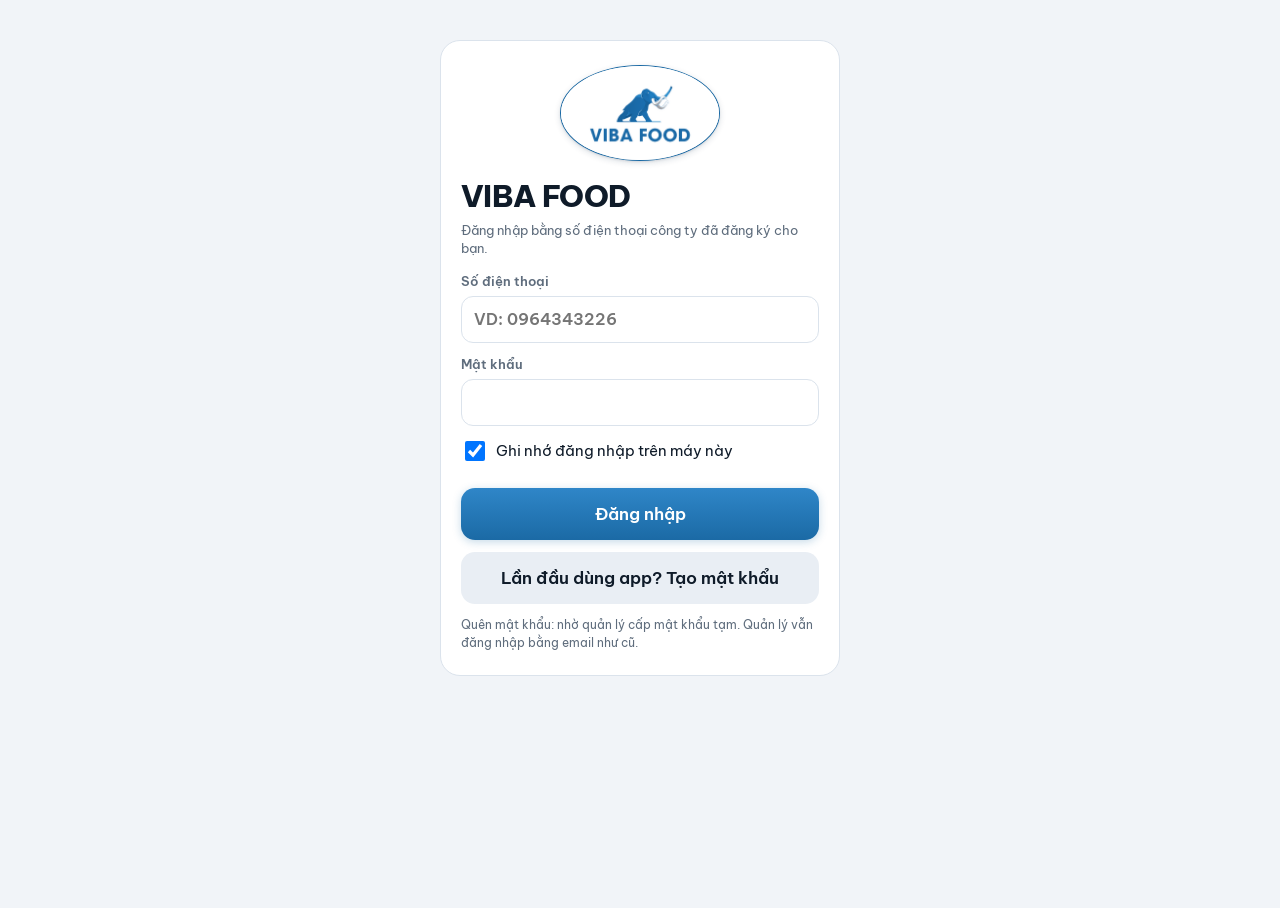
<file: index.html>
<!doctype html><html lang="vi"><head><meta charset="utf-8"><meta name="viewport" content="width=device-width,initial-scale=1,maximum-scale=1,user-scalable=no,viewport-fit=cover">
<meta name="apple-mobile-web-app-capable" content="yes"><meta name="mobile-web-app-capable" content="yes"><meta name="apple-mobile-web-app-title" content="VIBA FOOD"><meta name="theme-color" content="#1b6aa5">
<title>VIBA FOOD</title><link rel="preconnect" href="https://fonts.googleapis.com"><link rel="stylesheet" href="https://fonts.googleapis.com/css2?family=Be+Vietnam+Pro:wght@400;500;600;700;800&display=swap">
<link rel="stylesheet" href="app.css?v=122"><link rel="icon" href="favicon.png"><link rel="apple-touch-icon" href="icon.png"><link rel="manifest" href="manifest-index.json"><meta name="theme-color" content="#1b6aa5">
</head><body><div class="wrap" style="padding-bottom:40px"><div class="brandbar"><img src="logo2.png" alt="VIBA FOOD"></div>
<div id="go" style="text-align:center;padding:80px 10px"><div style="font-size:44px">⏳</div><h1 class="big" style="font-size:24px">Đang mở app của bạn…</h1><div class="muted" id="goWho"></div></div></div>
<script>window.APP_MODE="home";</script><script src="config.js?v=122"></script><script src="gas-shim.js?v=152"></script>
<script>/* v137: trang chủ tự đưa mỗi người về đúng app của vị trí mình (đã đăng nhập hoặc vừa đăng nhập xong), không hiện danh sách app */
(async()=>{const P={admin:'quanly.html',sale:'sale.html',ship:'ship.html',kho:'kho.html',sx:'sanxuat.html',view:'xem.html',ketoan:'quanly.html',ketoantt:'quanly.html'},N={admin:'Quản lý',sale:'Bán hàng',ship:'Giao hàng',kho:'Thủ kho',sx:'Sản xuất',view:'Chỉ xem',ketoan:'Kế toán',ketoantt:'Kế toán trưởng'};
let c=window.claude;for(let i=0;i<200&&!(c&&c.use);i++){await new Promise(r=>setTimeout(r,100));c=window.claude}
if(!c||!c.use){document.getElementById('goWho').textContent='Không kết nối được máy chủ. Kiểm tra mạng rồi tải lại trang.';return}
const db=await c.use('db');let me=null;for(let i=0;i<600&&!(me=window.vibaErp&&vibaErp.me());i++)await new Promise(r=>setTimeout(r,100));if(!me)return;
let role='admin',name='';if(!me.owner){try{const st=(await db.doc('staff/'+me.uid).get()).data()||{};role=st.active===false?'':st.role;name=st.name||''}catch(e){role=''}}
if(!P[role]){document.getElementById('goWho').innerHTML='Tài khoản chưa được phân quyền. Báo quản lý để được cấp quyền.';return}
document.getElementById('goWho').textContent=N[role]+(name?' · '+name:'');location.replace(P[role])})();</script></body></html>
</file>
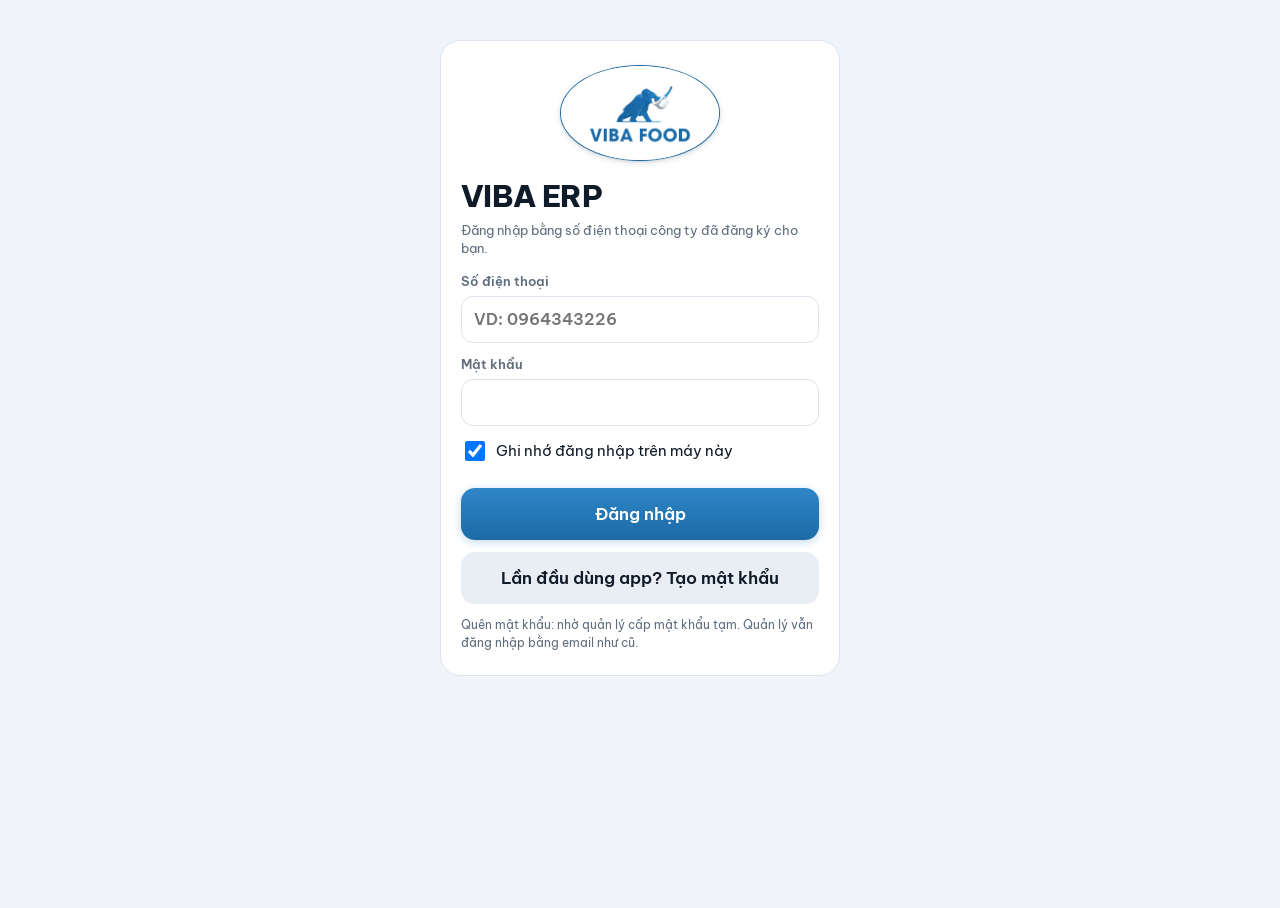
<file: erp.html>
<!doctype html><html lang="vi"><head><meta charset="utf-8"><meta name="viewport" content="width=device-width,initial-scale=1,viewport-fit=cover">
<meta name="theme-color" content="#1B69A3"><meta name="apple-mobile-web-app-capable" content="yes"><meta name="apple-mobile-web-app-title" content="VIBA ERP"><title>VIBA ERP</title>
<link rel="stylesheet" href="https://fonts.googleapis.com/css2?family=Be+Vietnam+Pro:wght@400;500;600;700;800&display=swap">
<link rel="stylesheet" href="app.css?v=151"><link rel="icon" href="favicon.png"><link rel="apple-touch-icon" href="icon.png">
<style>
.tb{display:flex;gap:6px;overflow-x:auto;margin:10px 0;padding-bottom:2px}.tb button{flex:none;border:1.5px solid var(--line);border-radius:999px;padding:8px 13px;background:var(--card);font:600 14px inherit;font-family:inherit;color:var(--fg);cursor:pointer}
.tb button.on{border-color:#1B69A3;background:#E8F1F8;color:#1B69A3}.tb.sm button{font-size:12.5px;padding:5px 10px}
.card{background:var(--card);border:1px solid var(--line);border-radius:14px;padding:12px;margin-bottom:10px}.card label{display:block;font-size:13px;font-weight:600;margin-bottom:10px}
.card label input,.card label select{display:block;width:100%;margin-top:4px;font-size:16px}.g2{display:grid;grid-template-columns:1fr 1fr;gap:8px}
.sec{font-size:12px;font-weight:700;color:var(--muted);text-transform:uppercase;margin:6px 2px}
.ln{display:grid;grid-template-columns:1.4fr .7fr 1fr .9fr 30px;gap:5px;align-items:center;margin-bottom:6px}.ln input{font-size:15px;min-width:0}.ln b{font-size:13px;text-align:right}
.x{border:0;background:none;color:#c0392b;font-size:16px;cursor:pointer}.add{width:100%;border:2px dashed #1B69A3;color:#1B69A3;background:none;border-radius:10px;padding:8px;font:700 14px inherit;font-family:inherit;margin:4px 0 10px}
.tot{text-align:right;margin-bottom:10px}.b2{border:0;border-radius:10px;padding:11px;font:700 15px inherit;font-family:inherit;background:#1B69A3;color:#fff;cursor:pointer;width:100%}.b2.g{background:var(--sunk);color:var(--fg)}
.chip{color:#fff;font-size:11px;font-weight:700;border-radius:999px;padding:2px 8px;vertical-align:middle}.mut{color:var(--muted);font-size:12.5px}.dh{cursor:pointer}
.acts{display:flex;flex-wrap:wrap;gap:6px;margin-top:8px}.acts button{border:1.5px solid var(--line);background:var(--card);border-radius:9px;padding:6px 11px;font:600 13px inherit;font-family:inherit;cursor:pointer;color:var(--fg)}
.acts .ok{background:#1f8a52;border-color:#1f8a52;color:#fff}.acts .dg{color:#c0392b}
table.lt{width:100%;border-collapse:collapse;font-size:13px;margin-top:6px}table.lt td,table.lt th{border-top:1px solid var(--line);padding:5px 4px;text-align:left}table.lt th{color:var(--muted);font-weight:600}
.stp{display:flex;justify-content:space-between;margin:8px 0}.stp>div{display:flex;flex-direction:column;align-items:center;gap:2px;font-size:13px;min-width:70px;text-align:center}.dot{width:22px;height:22px;border-radius:50%;background:#1f8a52;color:#fff;font-weight:800;display:flex;align-items:center;justify-content:center;font-size:12px}.dot.a{background:#1B69A3}.dot.n{background:#cfd8e2;color:#5f6d7d}
@media(max-width:520px){.ln{grid-template-columns:1fr .6fr .9fr 26px}.ln b{display:none}}
</style></head><body>
<div class="wrap" id="wrap" style="max-width:900px">
  <div class="brandbar"><a href="./" title="Về app chính" style="display:flex;align-items:center;gap:8px;text-decoration:none"><img src="logo2.png" alt="VIBA FOOD"><span class="btn sm">← Về app</span></a><span class="tag">ERP · Chứng từ & Kho</span></div>
  <main id="view"><div class="chip" style="background:#888">Đang kết nối…</div></main>
</div>
<div id="toast" hidden></div>
<script>window.APP_MODE="erp";</script><script src="config.js?v=151"></script><script src="gas-shim.js?v=152"></script><script src="qr.js?v=1"></script><script src="erp.js?v=7"></script><script>/* v136: "Về app" đưa về đúng trang của vị trí, không về trang Chọn ứng dụng */(function(){let P=null;const go=async()=>{for(let i=0;i<80&&!(window.vibaErp&&vibaErp.me()&&window.claude);i++)await new Promise(r=>setTimeout(r,150));const me=window.vibaErp&&vibaErp.me();if(!me)return;if(me.owner){P='quanly.html';return}try{const db=await claude.use('db');const st=(await db.doc('staff/'+me.uid).get()).data()||{};P={sale:'sale.html',ship:'ship.html',kho:'kho.html',sx:'sanxuat.html',view:'xem.html'}[st.role]||null}catch(e){}};go();document.addEventListener('click',e=>{const a=e.target.closest('a');if(!a)return;const h=a.getAttribute('href');if(h==='./'||h==='index.html'||h==='/viba-app/'){e.preventDefault();location.href=P||(history.length>1?'javascript:history.back()':'./');if(!P&&history.length>1)history.back()}},true)})();</script></body></html>
</file>
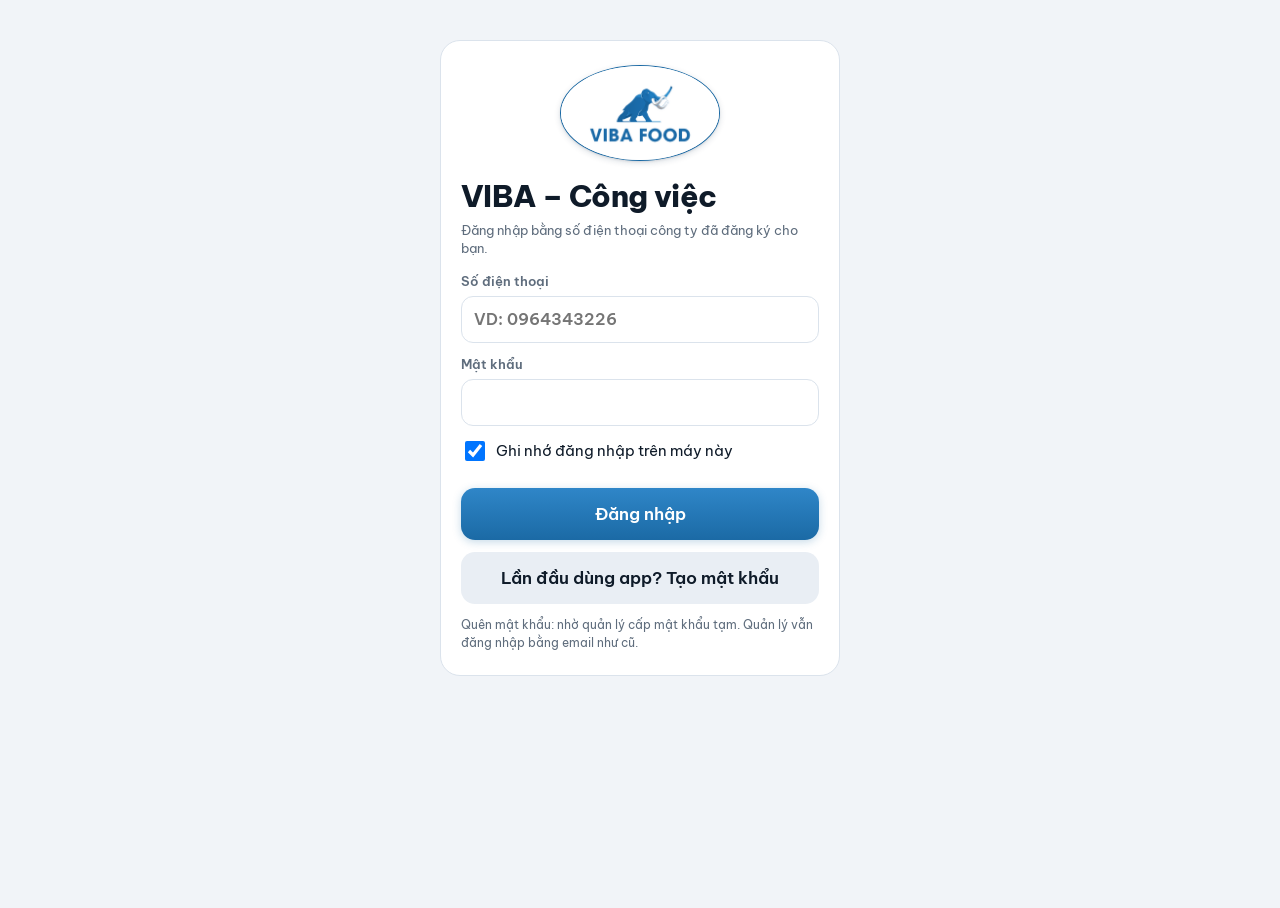
<file: viec.html>
<!doctype html><html lang="vi"><head><meta charset="utf-8"><meta name="viewport" content="width=device-width,initial-scale=1,viewport-fit=cover">
<meta name="theme-color" content="#1B69A3"><meta name="apple-mobile-web-app-capable" content="yes"><meta name="apple-mobile-web-app-title" content="VIBA Việc"><title>VIBA – Công việc</title>
<link rel="stylesheet" href="https://fonts.googleapis.com/css2?family=Be+Vietnam+Pro:wght@400;500;600;700;800&display=swap">
<link rel="stylesheet" href="app.css?v=151"><link rel="icon" href="favicon.png"><link rel="apple-touch-icon" href="icon.png">
<style>
.tb{display:flex;gap:6px;overflow-x:auto;margin:10px 0;padding-bottom:2px}.tb button{flex:none;border:1.5px solid var(--line);border-radius:999px;padding:8px 13px;background:var(--card);font:600 14px inherit;font-family:inherit;color:var(--fg);cursor:pointer}
.tb button.on{border-color:#1B69A3;background:#E8F1F8;color:#1B69A3}
.card{background:var(--card);border:1px solid var(--line);border-radius:14px;padding:12px;margin-bottom:10px}
.sec{font-size:12px;font-weight:700;color:var(--muted);text-transform:uppercase;margin:6px 2px}
.chip{color:#fff;font-size:11px;font-weight:700;border-radius:999px;padding:2px 8px;vertical-align:middle}.mut{color:var(--muted);font-size:12.5px}
.acts{display:flex;flex-wrap:wrap;gap:6px;margin-top:8px}.acts button{border:1.5px solid var(--line);background:var(--card);border-radius:9px;padding:6px 11px;font:600 13px inherit;font-family:inherit;cursor:pointer;color:var(--fg)}
.acts .ok{background:#1f8a52;border-color:#1f8a52;color:#fff}
table.lt{width:100%;border-collapse:collapse;font-size:13px;margin-top:6px}table.lt td{border-top:1px solid var(--line);padding:5px 4px;text-align:left}
.t{background:var(--card);border:1px solid var(--line);border-radius:12px;padding:10px 12px;margin-bottom:8px}.th{cursor:pointer}.t select,.t input{display:block;width:100%;margin-top:6px;font-size:15px}.kp{display:grid;grid-template-columns:1fr 1fr;gap:8px;margin:6px 0 10px}.kp div{background:var(--card);border:1px solid var(--line);border-radius:12px;padding:8px 12px;color:var(--muted);font-size:13px}.kp b{display:block;font-size:22px;color:var(--fg)}#dd{flex:none;font-size:14px}
</style></head><body>
<div class="wrap" id="wrap" style="max-width:900px">
  <div class="brandbar"><a href="./" title="Về app chính" style="display:flex;align-items:center;gap:8px;text-decoration:none"><img src="logo2.png" alt="VIBA FOOD"><span class="btn sm">← Về app</span></a><span class="tag">Công việc</span></div>
  <main id="view"><div class="chip" style="background:#888">Đang kết nối…</div></main>
</div>
<div id="toast" hidden></div>
<script>window.APP_MODE="viec";</script><script src="config.js?v=151"></script><script src="gas-shim.js?v=152"></script><script src="viec.js?v=7"></script><script>/* v136: "Về app" đưa về đúng trang của vị trí, không về trang Chọn ứng dụng */(function(){let P=null;const go=async()=>{for(let i=0;i<80&&!(window.vibaErp&&vibaErp.me()&&window.claude);i++)await new Promise(r=>setTimeout(r,150));const me=window.vibaErp&&vibaErp.me();if(!me)return;if(me.owner){P='quanly.html';return}try{const db=await claude.use('db');const st=(await db.doc('staff/'+me.uid).get()).data()||{};P={sale:'sale.html',ship:'ship.html',kho:'kho.html',sx:'sanxuat.html',view:'xem.html'}[st.role]||null}catch(e){}};go();document.addEventListener('click',e=>{const a=e.target.closest('a');if(!a)return;const h=a.getAttribute('href');if(h==='./'||h==='index.html'||h==='/viba-app/'){e.preventDefault();location.href=P||(history.length>1?'javascript:history.back()':'./');if(!P&&history.length>1)history.back()}},true)})();</script></body></html>
</file>
<file: app.css>
/* Layout: kiểu ứng dụng điện thoại — tiêu đề lớn, thẻ nhóm bo tròn, thanh tab dưới đáy; desktop giữ cột giữa rộng hơn */
:root{
  --bg:#f1f4f8; --card:#ffffff; --sunk:#e9eef4; --line:#dbe3ec; --fg:#0f1b29; --muted:#5f6d7d; --faint:#97a3b1;
  --accent:#1b6aa5; --accent-fg:#ffffff; --accent-soft:#e2edf7; --accent-2:#2f86c8;
  --blue:#0e7c86; --blue-soft:#ddf1f2; --orange:#b85a12; --orange-soft:#fbeadb; --good:#1f8a52; --good-soft:#e1f2e9;
  --warn:#9a6a00; --warn-soft:#fbf1d2; --bad:#c0362c; --bad-soft:#fbe3e1;
  --font:"Be Vietnam Pro",system-ui,-apple-system,"Segoe UI",Roboto,Arial,sans-serif;
  --r:16px; --tabh:64px;
}
@media (prefers-color-scheme:dark){:root:not([data-theme="light"]){
  --bg:#0c1219; --card:#16202b; --sunk:#1e2a37; --line:#2a3846; --fg:#e7eef6; --muted:#98a7b8; --faint:#6b7a8b;
  --accent:#5aa7e6; --accent-fg:#06131f; --accent-soft:#16324a; --accent-2:#7dbbee;
  --blue:#5cc6cf; --blue-soft:#143438; --orange:#efa064; --orange-soft:#3a2617; --good:#4cc38a; --good-soft:#183427;
  --warn:#e8c45c; --warn-soft:#352d14; --bad:#f08a80; --bad-soft:#3c1e1b; color-scheme:dark}}
:root[data-theme="dark"]{
  --bg:#0c1219; --card:#16202b; --sunk:#1e2a37; --line:#2a3846; --fg:#e7eef6; --muted:#98a7b8; --faint:#6b7a8b;
  --accent:#5aa7e6; --accent-fg:#06131f; --accent-soft:#16324a; --accent-2:#7dbbee;
  --blue:#5cc6cf; --blue-soft:#143438; --orange:#efa064; --orange-soft:#3a2617; --good:#4cc38a; --good-soft:#183427;
  --warn:#e8c45c; --warn-soft:#352d14; --bad:#f08a80; --bad-soft:#3c1e1b; color-scheme:dark}
[hidden]{display:none!important}
*{box-sizing:border-box;-webkit-tap-highlight-color:transparent}
html,body{height:100%}
body{background:linear-gradient(180deg,var(--accent-soft) 0,var(--bg) 220px) no-repeat,var(--bg);color:var(--fg);font-family:var(--font);font-size:16px;line-height:1.45}
.wrap{max-width:760px;margin:0 auto;padding-inline:16px;padding-block:8px calc(var(--tabh) + 32px + env(safe-area-inset-bottom,0px))}
.wrap.wide{max-width:1180px}
header.top{display:flex;align-items:flex-end;justify-content:space-between;gap:12px;padding-block:14px 6px;flex-wrap:wrap}
.who{display:flex;align-items:center;gap:8px;font-size:13px;color:var(--muted);flex-wrap:wrap}
.chip{display:inline-flex;align-items:center;gap:4px;font-size:12px;font-weight:600;padding:3px 10px;border-radius:999px;background:var(--sunk);color:var(--muted);white-space:nowrap}
.chip.g{background:var(--good-soft);color:var(--good)} .chip.b{background:var(--blue-soft);color:var(--blue)} .chip.o{background:var(--orange-soft);color:var(--orange)}
.chip.w{background:var(--warn-soft);color:var(--warn)} .chip.r{background:var(--bad-soft);color:var(--bad)}
h1.big{font-size:30px;font-weight:800;letter-spacing:-.02em;margin:2px 0 10px;text-wrap:balance}
h2{font-size:19px;font-weight:700;margin:22px 0 8px;letter-spacing:-.01em}
h3{font-size:15px;font-weight:700;margin:0 0 6px}
.sec{font-size:13px;font-weight:600;color:var(--muted);text-transform:uppercase;letter-spacing:.05em;margin:20px 4px 8px}
.card{background:var(--card);border-radius:var(--r);padding:14px 16px;border:1px solid var(--line)}
.group{background:var(--card);border-radius:var(--r);border:1px solid var(--line);overflow:hidden}
.row{display:flex;align-items:center;gap:12px;padding:12px 16px;border-bottom:1px solid var(--line);min-height:52px}
.group>.row:last-child{border-bottom:0}
.row .grow{flex:1;min-width:0}
.row .t{font-weight:600}.row .s{font-size:13px;color:var(--muted)}
.row.tap{cursor:pointer}.row.tap:active{background:var(--sunk)}
.chev{color:var(--faint);font-size:20px}
.ell{overflow:hidden;text-overflow:ellipsis;white-space:nowrap}
.btn{appearance:none;font:inherit;font-weight:600;font-size:15px;border:0;background:var(--sunk);color:var(--fg);min-height:44px;padding:10px 16px;border-radius:12px;cursor:pointer;display:inline-flex;align-items:center;justify-content:center;gap:6px;white-space:nowrap}
.btn.pri{background:var(--accent);color:var(--accent-fg)}
.btn.blue{background:var(--blue);color:#fff}
.btn.ghost{background:transparent;color:var(--accent);padding-inline:8px}
.btn.danger{background:var(--bad-soft);color:var(--bad)}
.btn.block{width:100%;min-height:52px;font-size:17px;border-radius:14px}
.btn.sm{min-height:34px;padding:6px 12px;font-size:13px;border-radius:10px}
.btn:disabled{opacity:.45;cursor:not-allowed}
.btn:active:not(:disabled){transform:scale(.98)}
:focus-visible{outline:2px solid var(--accent);outline-offset:2px}
label.f{display:flex;flex-direction:column;gap:5px;font-size:13px;color:var(--muted);font-weight:600;min-width:0}
input,select,textarea{font:inherit;font-size:16px;color:var(--fg);background:var(--card);border:1px solid var(--line);border-radius:12px;padding:11px 12px;min-width:0;width:100%;min-height:46px}
textarea{min-height:70px;resize:vertical}
input[type=number],.num{text-align:right;font-variant-numeric:tabular-nums}
input[readonly]{background:var(--sunk)}
.fgrid{display:grid;gap:12px;grid-template-columns:repeat(auto-fill,minmax(210px,1fr))}
.stack{display:flex;flex-direction:column;gap:12px}
.hrow{display:flex;gap:8px;align-items:center;flex-wrap:wrap}
.hrow .grow{flex:1 1 auto}
.right{margin-left:auto}
.seg{display:flex;background:var(--sunk);border-radius:12px;padding:3px;gap:3px;overflow-x:auto}
.seg button{flex:1;appearance:none;border:0;background:transparent;font:inherit;font-size:14px;font-weight:600;color:var(--muted);padding:8px 10px;border-radius:9px;cursor:pointer;white-space:nowrap;min-height:38px}
.seg button.on{background:var(--card);color:var(--fg);box-shadow:0 1px 3px rgba(0,0,0,.12)}
.kpis{display:grid;grid-template-columns:repeat(auto-fill,minmax(150px,1fr));gap:10px}
.kpi{background:var(--card);border:1px solid var(--line);border-radius:var(--r);padding:12px 14px}
.kpi .v{font-size:22px;font-weight:800;letter-spacing:-.01em;font-variant-numeric:tabular-nums;white-space:nowrap;overflow:hidden;text-overflow:ellipsis}
.kpi .l{font-size:12px;color:var(--muted);font-weight:600}
.kpi .h{font-size:12px;color:var(--faint);margin-top:2px}
.kpi.g .v{color:var(--accent)} .kpi.r .v{color:var(--bad)} .kpi.w .v{color:var(--warn)} .kpi.b .v{color:var(--blue)}
.tw{overflow-x:auto;border:1px solid var(--line);border-radius:var(--r);background:var(--card)}
table{border-collapse:collapse;width:100%;font-variant-numeric:tabular-nums;font-size:14px}
th,td{padding:9px 12px;border-bottom:1px solid var(--line);text-align:left;vertical-align:middle}
th{font-size:11px;text-transform:uppercase;letter-spacing:.04em;color:var(--muted);font-weight:700;background:var(--sunk);white-space:nowrap}
td.n,th.n{text-align:right;white-space:nowrap}
tbody tr:last-child td{border-bottom:0}
tr.sum td{font-weight:700;background:var(--sunk)}
tr.tap{cursor:pointer} tr.tap:hover td{background:var(--sunk)}
.neg{color:var(--bad);font-weight:700}
.muted{color:var(--muted)} .small{font-size:13px} .tiny{font-size:12px}
.empty{padding:28px 16px;text-align:center;color:var(--muted)}
.empty b{display:block;color:var(--fg);font-size:16px;margin-bottom:4px}
.money{font-variant-numeric:tabular-nums;font-weight:700;white-space:nowrap}
.alert{border-radius:12px;padding:10px 14px;font-size:14px}
.alert.r{background:var(--bad-soft);color:var(--bad)} .alert.w{background:var(--warn-soft);color:var(--warn)} .alert.g{background:var(--good-soft);color:var(--good)} .alert.b{background:var(--blue-soft);color:var(--blue)}
/* order line card */
.line{background:var(--card);border:1px solid var(--line);border-radius:var(--r);padding:12px 14px;display:flex;flex-direction:column;gap:10px}
.line .top{display:flex;gap:10px;align-items:flex-start}
.line .nm{font-weight:700;flex:1;min-width:0}
.line .grid{display:grid;grid-template-columns:repeat(2,minmax(0,1fr));gap:10px}
.line .grid.x3{grid-template-columns:repeat(3,minmax(0,1fr))}
.step{display:flex;align-items:stretch;border:1px solid var(--line);border-radius:12px;overflow:hidden;background:var(--card)}
.step button{appearance:none;border:0;background:var(--sunk);width:44px;font-size:22px;font-weight:600;color:var(--fg);cursor:pointer}
.step input{border:0;border-radius:0;text-align:center;min-width:0;padding-inline:4px}
.pricehint{font-size:12px;color:var(--muted);font-weight:500}
.edited{color:var(--orange);font-weight:700}
.totalbar{display:flex;justify-content:space-between;align-items:baseline;gap:12px;padding:4px 4px}
.totalbar .money{font-size:24px}
/* photos */
.photos{display:flex;gap:8px;flex-wrap:wrap}
.ph{width:76px;height:76px;border-radius:12px;background:var(--sunk) center/cover no-repeat;border:1px solid var(--line);position:relative;cursor:pointer}
.ph .x{position:absolute;top:-6px;right:-6px;width:24px;height:24px;border-radius:50%;background:var(--fg);color:var(--bg);border:0;font-size:14px;line-height:24px;cursor:pointer}
.phadd{width:76px;height:76px;border-radius:12px;border:1.5px dashed var(--faint);display:flex;flex-direction:column;align-items:center;justify-content:center;color:var(--muted);font-size:12px;font-weight:600;cursor:pointer;background:transparent;gap:2px}
.phadd svg{width:22px;height:22px}
/* order card */
.oc{background:var(--card);border:1px solid var(--line);border-radius:var(--r);padding:14px 16px;display:flex;flex-direction:column;gap:8px;cursor:pointer}
.oc:active{background:var(--sunk)}
.oc .h1{display:flex;justify-content:space-between;gap:8px;align-items:baseline}
.oc .cn{font-weight:700;font-size:17px}
.oc .addr{font-size:14px;color:var(--muted);display:flex;gap:6px;align-items:flex-start}
.oc .addr svg{flex:none;width:16px;height:16px;margin-top:2px}
.list{display:flex;flex-direction:column;gap:10px}
.toggle{display:flex;align-items:center;justify-content:space-between;gap:12px;padding:12px 16px;min-height:52px}
.sw{appearance:none;width:51px;height:31px;border-radius:999px;background:var(--line);position:relative;cursor:pointer;flex:none;border:0;padding:0;min-height:0;transition:background .15s}
.sw::after{content:"";position:absolute;top:2px;left:2px;width:27px;height:27px;border-radius:50%;background:#fff;box-shadow:0 1px 3px rgba(0,0,0,.25);transition:transform .15s}
.sw:checked{background:var(--accent)} .sw:checked::after{transform:translateX(20px)}
/* tab bar */
nav.tabbar{position:fixed;left:0;right:0;bottom:0;background:color-mix(in srgb,var(--card) 92%,transparent);backdrop-filter:blur(14px);-webkit-backdrop-filter:blur(14px);border-top:1px solid var(--line);display:flex;justify-content:center;padding-bottom:env(safe-area-inset-bottom,0px);z-index:30}
nav.tabbar .in{display:flex;width:100%;max-width:760px}
nav.tabbar button{flex:1;appearance:none;border:0;background:none;font:inherit;font-size:11px;font-weight:600;color:var(--faint);display:flex;flex-direction:column;align-items:center;justify-content:center;gap:3px;height:var(--tabh);cursor:pointer}
nav.tabbar button svg{width:25px;height:25px}
nav.tabbar button.on{color:var(--accent)}
/* sheet */
#sheet{position:fixed;inset:0;z-index:50;display:flex;align-items:flex-end;justify-content:center;background:rgba(8,12,10,.42)}
#sheet .pane{background:var(--bg);width:100%;max-width:640px;max-height:92%;border-radius:20px 20px 0 0;display:flex;flex-direction:column;overflow:hidden}
@media (min-width:700px){#sheet{align-items:center}#sheet .pane{border-radius:20px;max-height:88%}}
#sheet .bar{display:flex;align-items:center;gap:8px;padding:12px 16px 10px;border-bottom:1px solid var(--line);background:var(--card)}
#sheet .bar h3{flex:1;margin:0;font-size:17px;text-align:center}
#sheet .body{overflow:auto;padding:16px;padding-bottom:calc(20px + env(safe-area-inset-bottom,0px));display:flex;flex-direction:column;gap:12px}
#sheet .body>*{flex-shrink:0}
#viewer{position:fixed;inset:0;z-index:70;background:rgba(0,0,0,.9);display:flex;align-items:center;justify-content:center;padding:16px}
#viewer img{max-width:100%;max-height:100%;border-radius:8px}
#toast{position:fixed;left:50%;bottom:calc(var(--tabh) + 18px + env(safe-area-inset-bottom,0px));transform:translateX(-50%);background:var(--fg);color:var(--bg);padding:10px 18px;border-radius:12px;font-size:14px;font-weight:600;z-index:80;max-width:calc(100% - 32px);text-align:center}
.pick{display:flex;flex-direction:column}
.pick .row{cursor:pointer}
.badge{min-width:20px;height:20px;border-radius:10px;background:var(--bad);color:#fff;font-size:11px;font-weight:700;display:inline-flex;align-items:center;justify-content:center;padding:0 6px}
.mapl{color:var(--blue);font-weight:600;font-size:14px;text-decoration:none}
@media (prefers-reduced-motion:no-preference){.btn,.oc,.row.tap{transition:background .12s,transform .08s}}

#loginBox{position:fixed;inset:0;z-index:90;background:var(--bg);display:flex;align-items:flex-start;justify-content:center;overflow:auto;padding:max(40px,env(safe-area-inset-top)) 16px 40px}
#loginBox .lg-card{width:100%;max-width:400px;background:var(--card);border:1px solid var(--line);border-radius:20px;padding:24px 20px}
#loginBox .lg-brand{font-weight:800;color:var(--accent);letter-spacing:.08em;font-size:13px}

/* ===== Nhận diện VIBA FOOD: logo + màu xanh thương hiệu (#1b6aa5) ===== */
.brandbar{display:flex;align-items:center;gap:10px;padding-top:calc(10px + env(safe-area-inset-top,0px))}
.brandbar img{height:48px;width:auto;display:block;background:#fff;border-radius:50%;border:1.5px solid var(--logo-line,#1b6aa5);box-shadow:0 2px 6px rgba(15,40,70,.14),0 1px 2px rgba(15,40,70,.10)}
.brandbar .tag{margin-left:auto;font-size:12px;font-weight:700;letter-spacing:.06em;color:var(--accent);text-transform:uppercase}
.lg-logo{height:96px;width:auto;display:block;margin:0 auto 14px;background:#fff;border-radius:50%;border:1.5px solid var(--logo-line,#1b6aa5);box-shadow:0 2px 6px rgba(15,40,70,.14),0 1px 2px rgba(15,40,70,.10)}
h1.big{color:var(--fg)}
.btn.pri{background:linear-gradient(180deg,var(--accent-2),var(--accent));box-shadow:0 2px 8px rgba(27,106,165,.25)}
nav.tabbar button.on svg{filter:drop-shadow(0 1px 2px rgba(27,106,165,.25))}
/* logo elip: viền 1,5px vẽ bằng CSS (luôn sắc nét), nền tối dùng xanh sáng hơn + bóng đậm hơn */
@media (prefers-color-scheme:dark){:root:not([data-theme="light"]) .brandbar img,:root:not([data-theme="light"]) .lg-logo{--logo-line:#2f86c8;box-shadow:0 2px 8px rgba(0,0,0,.45)}}
:root[data-theme="dark"] .brandbar img,:root[data-theme="dark"] .lg-logo{--logo-line:#2f86c8;box-shadow:0 2px 8px rgba(0,0,0,.45)}

/* v25: chặn phóng to khi chạm 2 lần vào khoảng trống (iOS) */
html,body{touch-action:manipulation;-webkit-text-size-adjust:100%;text-size-adjust:100%}
</file>
